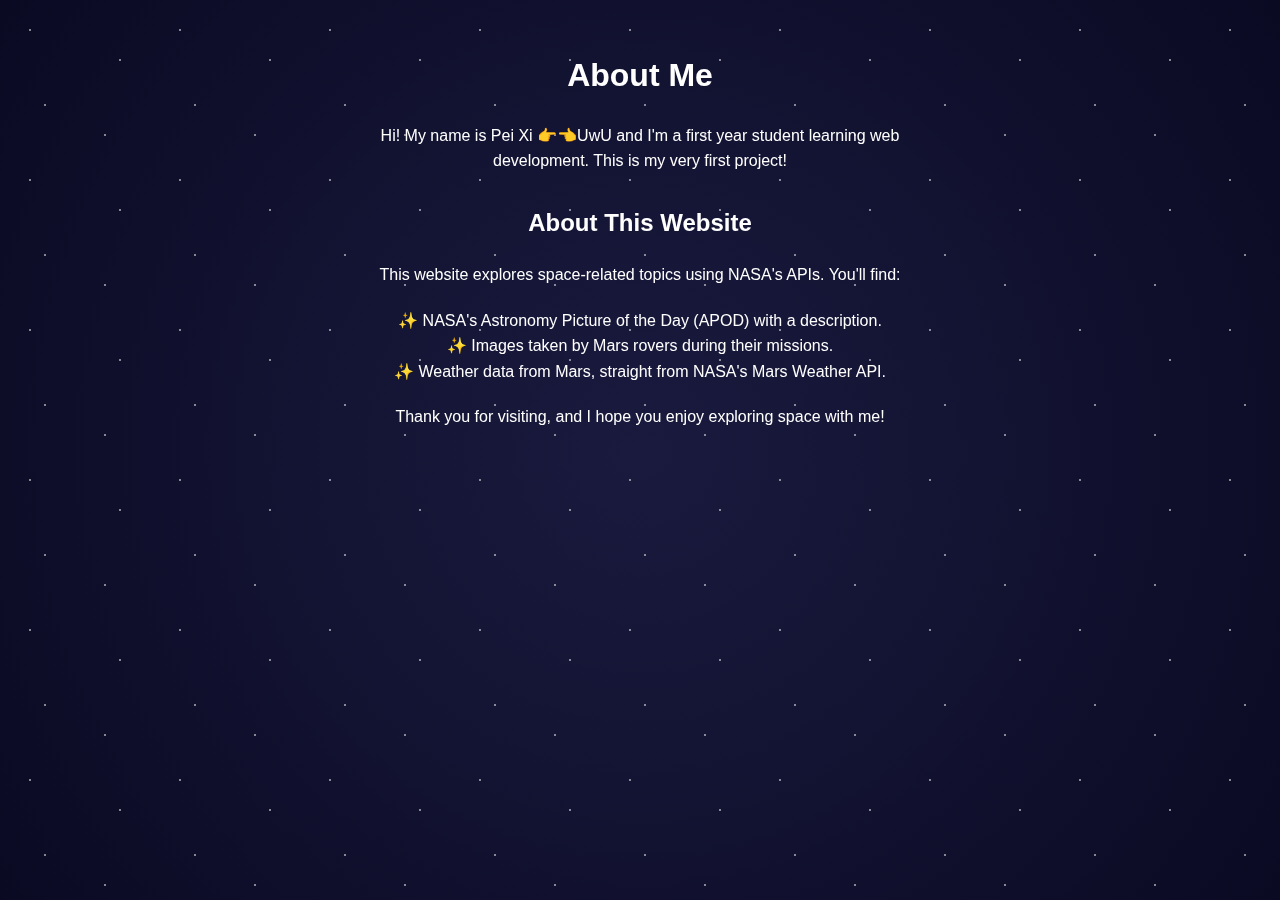
<file: mars project/aboutMe.html>
<!DOCTYPE html>
<html lang="en">
<head>
    <meta charset="UTF-8">
    <meta name="viewport" content="width=device-width, initial-scale=1.0">
    <title>About Me</title>
    <style>
        /* Basic styling */
        body {
            font-family: Arial, sans-serif;
            line-height: 1.6;
            color: #ffffff;
            margin: 0;
            padding: 0;
        }

        /* Space-themed background */
        body::before {
            content: "";
            position: fixed;
            top: 0;
            left: 0;
            width: 100%;
            height: 100%;
            background: radial-gradient(circle, #1a1a3f, #0a0a23);
            z-index: -1;
        }

        body::after {
            content: "";
            position: fixed;
            top: 0;
            left: 0;
            width: 100%;
            height: 100%;
            background: radial-gradient(circle at 20% 20%, rgba(255, 255, 255, 0.5) 1px, transparent 1px),
                        radial-gradient(circle at 80% 40%, rgba(255, 255, 255, 0.5) 1px, transparent 1px),
                        radial-gradient(circle at 30% 70%, rgba(255, 255, 255, 0.5) 1px, transparent 1px),
                        radial-gradient(circle at 70% 90%, rgba(255, 255, 255, 0.5) 1px, transparent 1px);
            background-size: 150px 150px;
            z-index: -1;
        }

        h1 {
            text-align: center;
            margin-top: 50px;
        }

        h2 {
            text-align: center;
            margin-top: 30px;
        }

        p, ul {
            max-width: 600px;
            margin: 0 auto 20px;
            padding: 0 20px;
            text-align: center;
        }

        ul {
            list-style: none;
            padding: 0;
        }

        ul li::before {
            content: "✨ ";
        }
    </style>
</head>
<body>
    <h1>About Me</h1>
    <p>Hi! My name is Pei Xi 👉👈UwU and I'm a first year student learning web development. This is my very first project!</p>
    <h2 id="h2">About This Website</h2>
    <p>This website explores space-related topics using NASA's APIs. You'll find:</p>
    <ul>
        <li>NASA's Astronomy Picture of the Day (APOD) with a description.</li>
        <li>Images taken by Mars rovers during their missions.</li>
        <li>Weather data from Mars, straight from NASA's Mars Weather API.</li>
    </ul>
    <p>Thank you for visiting, and I hope you enjoy exploring space with me!</p>
</body>
</html>
</file>
